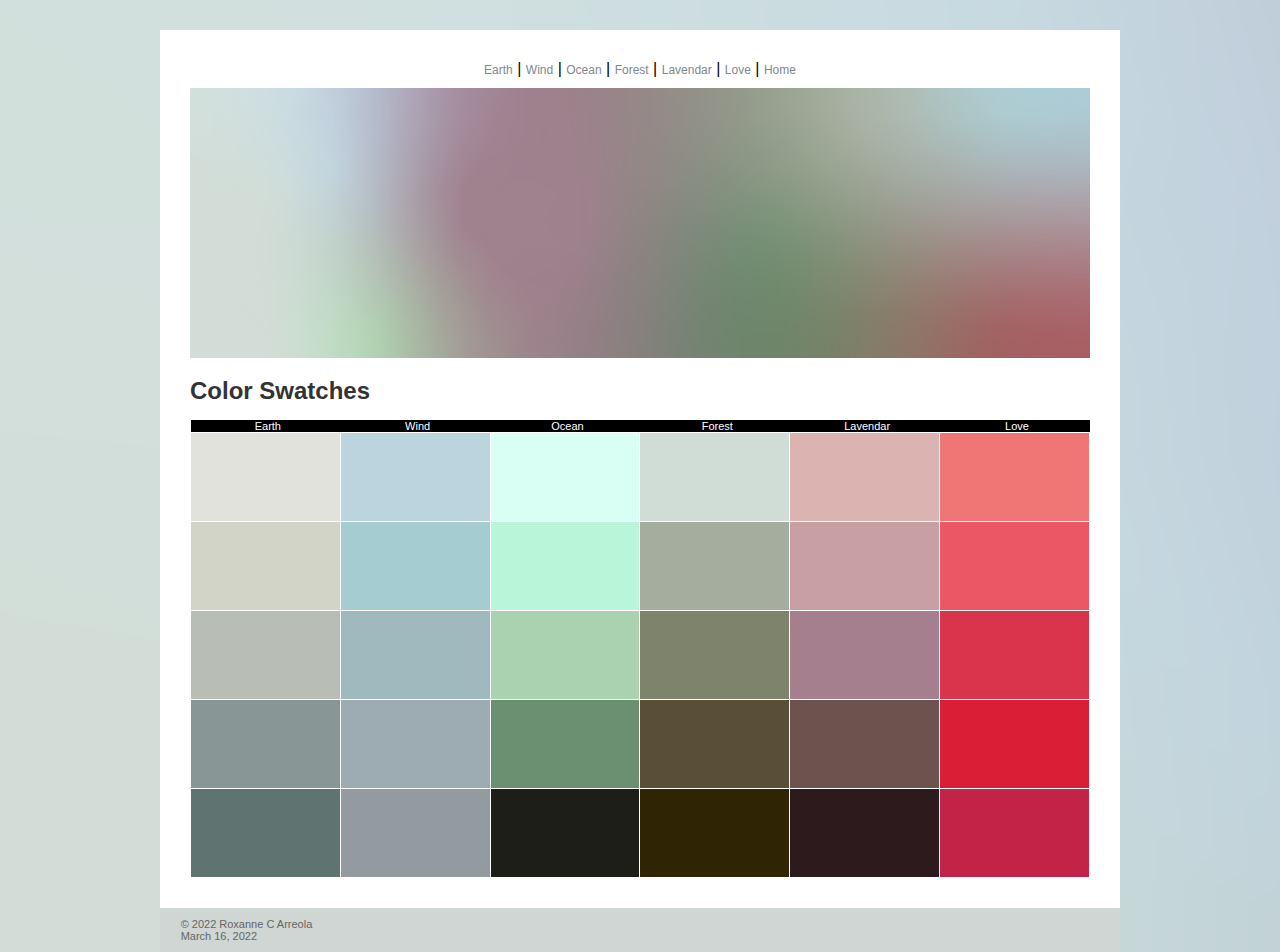
<file: index.html>
<!DOCTYPE html>
<html>
<head>
	<meta charset="UTF-8">

	<title>Roxanne's Site</title> <!-- the title of the page shows up at the top of the browser window or tab. -->
	<link rel="stylesheet" href="css/styles.css"/> <!-- this link tells the HTML page where to find the CSS file to format it. -->
</head>

<body id="home">
<section>
  <header>
  	    <nav><a href="earth.html">Earth</a> | <a href="wind.html">Wind</a> | <a href="ocean.html">Ocean</a> | <a href="forest.html">Forest</a> | <a href="lavendar.html">Lavendar</a> | <a href="love.html">Love</a> | <a href="index.html">Home</a> </nav>

  	<img src="images/finalcolorful.png" alt="finalcolorful"/> <!-- links are always in relation to the file your working in, so we add the "images/" first to tell the HTML file that it can find the colorbanner.jpg in the images folder. *as an aside in web development a folder is known as a Directory. -->
  </header>

  <article>
    <h1>Color Swatches</h1>
    <table>
      <thead>
      <tr>
        <th>Earth</th>
        <th>Wind</th>
        <th>Ocean</th>
        <th>Forest</th>
        <th>Lavendar</th>
        <th>Love</th>
      </tr>
      </thead>
      <tbody>
      <tr>
        <td bgcolor="#eoe2db">&nbsp;</td> <!-- Earth ---------->
        <td bgcolor="#bcd4de">&nbsp;</td> <!-- Wind ---------->
        <td bgcolor="#d9fff5">&nbsp;</td> <!-- Ocean ---------->
        <td bgcolor="#d0ddd7">&nbsp;</td> <!-- Forest ---------->
        <td bgcolor="#dbb3b1">&nbsp;</td> <!-- Lavendar ---------->
        <td bgcolor="#ef7674">&nbsp;</td> <!-- Love ---------->
      </tr>
      <tr>
        <td bgcolor="#d2d4c8">&nbsp;</td> <!-- Early Sky ---------->
        <td bgcolor="#a5ccd1">&nbsp;</td> <!-- Fire Sign ---------->
        <td bgcolor="#b9f5d8">&nbsp;</td> <!-- Velvet Trip ---------->
        <td bgcolor="#a5ae9e">&nbsp;</td> <!-- Mother Earth ---------->
        <td bgcolor="#c89fa3">&nbsp;</td> <!-- Seashells ---------->
        <td bgcolor="#ec5766">&nbsp;</td> <!-- Fiesta ---------->
      </tr>
      <tr>
        <td bgcolor="#b8bdb5">&nbsp;</td> <!-- Early Sky ---------->
        <td bgcolor="#a0b9bf">&nbsp;</td> <!-- Fire Sign ---------->
        <td bgcolor="#aad2b">&nbsp;</td> <!-- Velvet Trip ---------->
        <td bgcolor="#7e846b">&nbsp;</td> <!-- Mother Earth ---------->
        <td bgcolor="#a67f8e">&nbsp;</td> <!-- Seashells ---------->
        <td bgcolor="#da344d">&nbsp;</td> <!-- Fiesta ---------->
      </tr>
      <tr>
        <td bgcolor="#889696">&nbsp;</td> <!-- Early Sky ---------->
        <td bgcolor="#9dacb2">&nbsp;</td> <!-- Fire Sign ---------->
        <td bgcolor="#6B8F71">&nbsp;</td> <!-- Velvet Trip ---------->
        <td bgcolor="#594e36">&nbsp;</td> <!-- Mother Earth ---------->
        <td bgcolor="#6c534e">&nbsp;</td> <!-- Seashells ---------->
        <td bgcolor="#d91e36">&nbsp;</td> <!-- Fiesta ---------->
      </tr>
			<tr>
        <td bgcolor="#5f7470">&nbsp;</td> <!-- Early Sky ---------->
        <td bgcolor="#949ba0">&nbsp;</td> <!-- Fire Sign ---------->
        <td bgcolor="#1d1e18">&nbsp;</td> <!-- Velvet Trip ---------->
        <td bgcolor="#2f2504">&nbsp;</td> <!-- Mother Earth ---------->
        <td bgcolor="#2c1a1d">&nbsp;</td> <!-- Seashells ---------->
        <td bgcolor="#c42348">&nbsp;</td> <!-- Fiesta ---------->
      </tr>
      </tbody>
    </table>

    <p class="visible"></p>
  </article>

  <footer>
    <p>&copy 2022 Roxanne C Arreola</p> <!-- want to know how to get unicode characters to properly show up? http://graphemica.com/© -->
    <p>March 16, 2022</p>
  </footer>
</section>
</body>
</html>
</file>
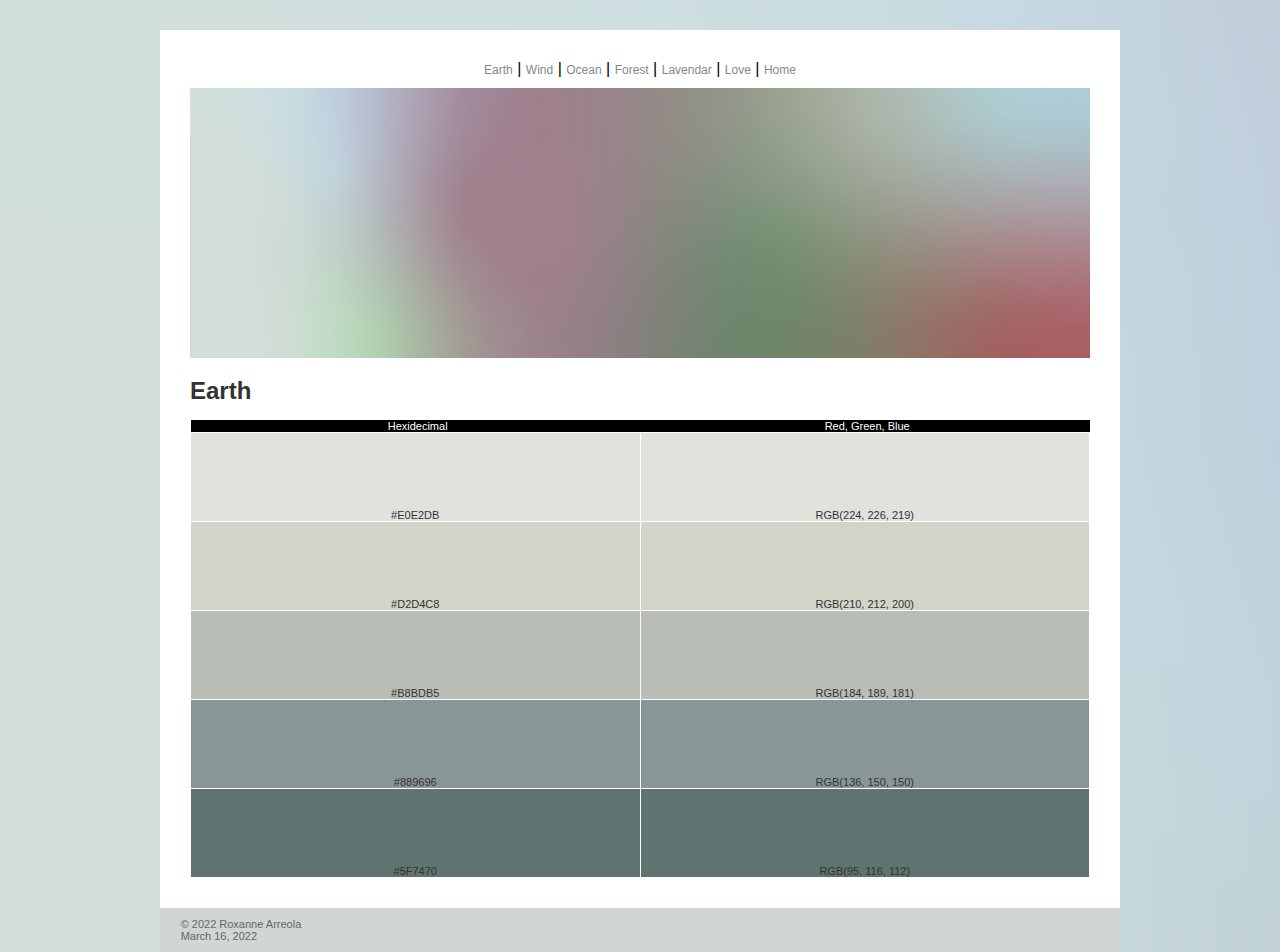
<file: Earth.html>
<!DOCTYPE html>
<html>
<head>
	<meta charset="UTF-8">
	<title>Earth</title>
	<!-- the title of the page shows up at the top of the browser window or tab. -->
	<link rel="stylesheet" href="css/styles.css"/>
	<!-- this link tells the HTML page where to find the CSS file to format it. -->
</head>

<body id="palette">
<section>
	<header>
<nav><a href="earth.html">Earth</a> | <a href="wind.html">Wind</a> | <a href="ocean.html">Ocean</a> | <a href="forest.html">Forest</a> | <a href="lavendar.html">Lavendar</a> | <a href="love.html">Love</a> | <a href="index.html">Home</a> </nav>
	  <img src="images/finalcolorful.png" alt="finalcolorful"/> <!-- links are always in relation to the file your working in, so we add the "images/" first to tell the HTML file that it can find the colorbanner.jpg in the images folder. *as an aside in web development a folder is known as a Directory. -->
	</header>

	<article>
		<h2>Earth</h2>
		<table>
		  <thead>
		    <tr>
		      <th class="lighttext">Hexidecimal</th>
		      <th class="lighttext">Red, Green, Blue</th>
		    </tr>
		  </thead>
		  <tbody>
				<tr>
				 <td bgcolor="#E0E2DB">#E0E2DB</td>
				 <td style="background-color:rgb(224, 226, 219)">RGB(224, 226, 219)</td>
			 </tr>
			 <tr>
				 <td bgcolor="#d2d4c8">#D2D4C8</td>
				 <td style="background-color:rgb(210, 212, 200)">RGB(210, 212, 200)</td>
			 </tr>
		    <tr>
					<td bgcolor="#B8BDB5">#B8BDB5</td>
				  <td style="background-color:rgb(184, 189, 181)">RGB(184, 189, 181)</td>
		    </tr>
		    <tr>
		      <td bgcolor="#889696">#889696</td>
		      <td style="background-color:rgb(136, 150, 150)">RGB(136, 150, 150)</td>
		    </tr>
		    <tr>
					<td bgcolor="#5F7470" class="darktext">#5F7470</td>
					<td style="background-color:rgb(95, 116, 112)" class="darktext">RGB(95, 116, 112)</td>
		    </tr>
		  </tbody>
		</table>
	</article>
	<footer>
	  <p>&copy 2022 Roxanne Arreola</p>
	  <!-- want to know how to get unicode characters to properly show up? http://graphemica.com/© -->
	  <p>March 16, 2022</p>
	</footer>
</section>
</body>
</html>
</file>
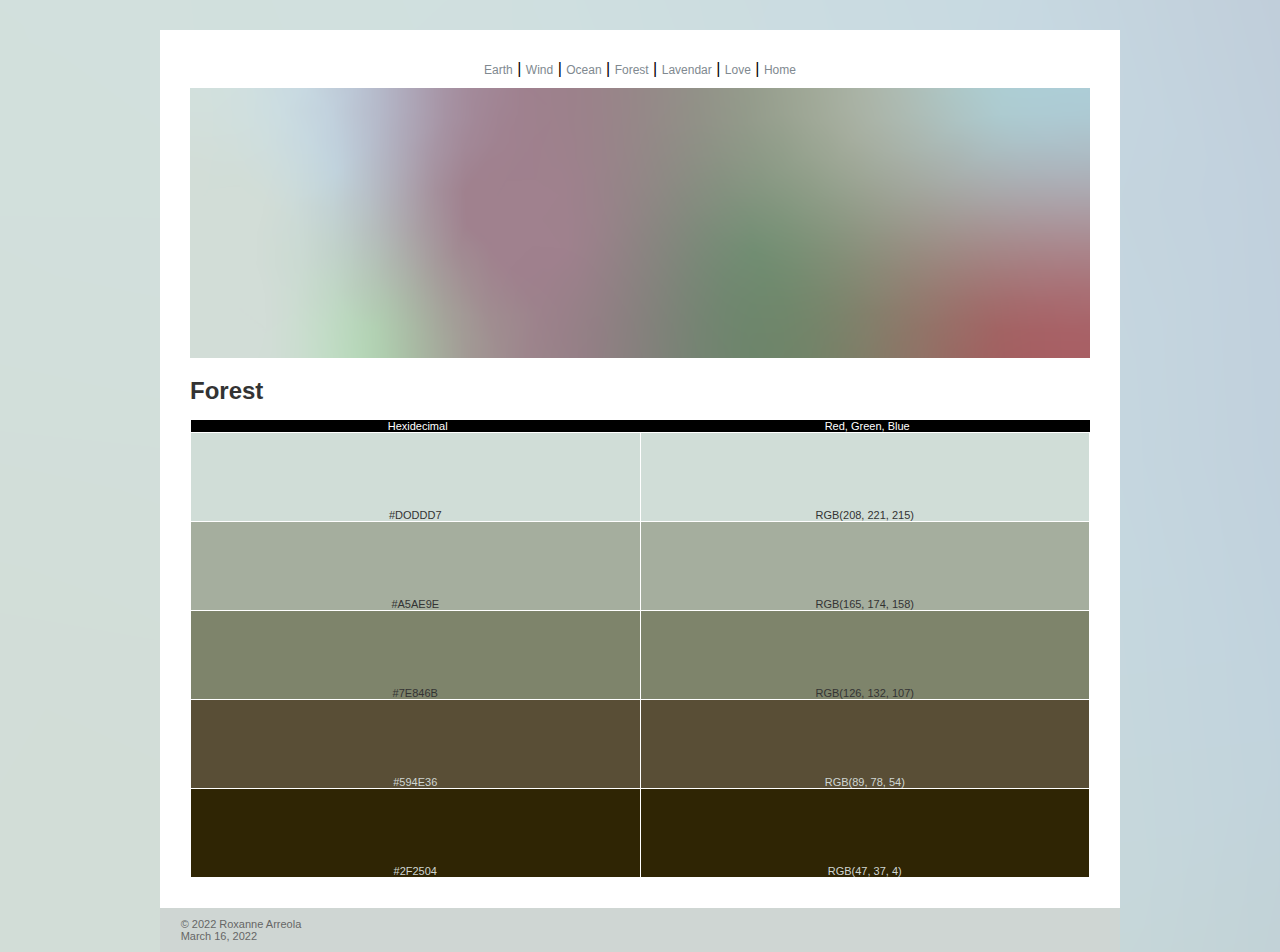
<file: forest.html>
<!DOCTYPE html>
<html>
<head>
	<meta charset="UTF-8">
	<title>Forest</title>
	<!-- the title of the page shows up at the top of the browser window or tab. -->
	<link rel="stylesheet" href="css/styles.css"/>
	<!-- this link tells the HTML page where to find the CSS file to format it. -->
</head>

<body id="palette">
<section>
	<header>
<nav><a href="earth.html">Earth</a> | <a href="wind.html">Wind</a> | <a href="ocean.html">Ocean</a> | <a href="forest.html">Forest</a> | <a href="lavendar.html">Lavendar</a> | <a href="love.html">Love</a> | <a href="index.html">Home</a> </nav>
	  <img src="images/finalcolorful.png" alt="finalcolorful"/> <!-- links are always in relation to the file your working in, so we add the "images/" first to tell the HTML file that it can find the colorbanner.jpg in the images folder. *as an aside in web development a folder is known as a Directory. -->
	</header>

	<article>
		<h2>Forest</h2>
		<table>
		  <thead>
		    <tr>
		      <th class="lighttext">Hexidecimal</th>
		      <th class="lighttext">Red, Green, Blue</th>
		    </tr>
		  </thead>
		  <tbody>
		    <tr>
		      <td bgcolor="#D0DDD7" class="darktext">#DODDD7</td>
		      <td style="background-color:rgb(208, 221, 215)" class="darktext">RGB(208, 221, 215)</td>
		    </tr>
		    <tr>
		      <td bgcolor="#A5AE9E">#A5AE9E</td>
		      <td style="background-color:rgb(165, 174, 158)">RGB(165, 174, 158)</td>
		    </tr>
		    <tr>
		      <td bgcolor="#7E846B">#7E846B</td>
		      <td style="background-color:rgb(126, 132, 107)">RGB(126, 132, 107)</td>
		    </tr>
		    <tr>
		      <td bgcolor="#594E36"class="lighttext">#594E36</td>
		      <td style="background-color:rgb(89, 78, 54)"class="lighttext">RGB(89, 78, 54)</td>
		    </tr>
				<tr>
					<td bgcolor="#2F2504"class="lighttext">#2F2504</td>
					<td style="background-color:rgb(47, 37, 4)" class="lighttext">RGB(47, 37, 4)</td>
				</tr>
		  </tbody>
		</table>
	</article>
	<footer>
	  <p>&copy 2022 Roxanne Arreola</p>
	  <!-- want to know how to get unicode characters to properly show up? http://graphemica.com/© -->
	  <p>March 16, 2022</p>
	</footer>
</section>
</body>
</html>
</file>
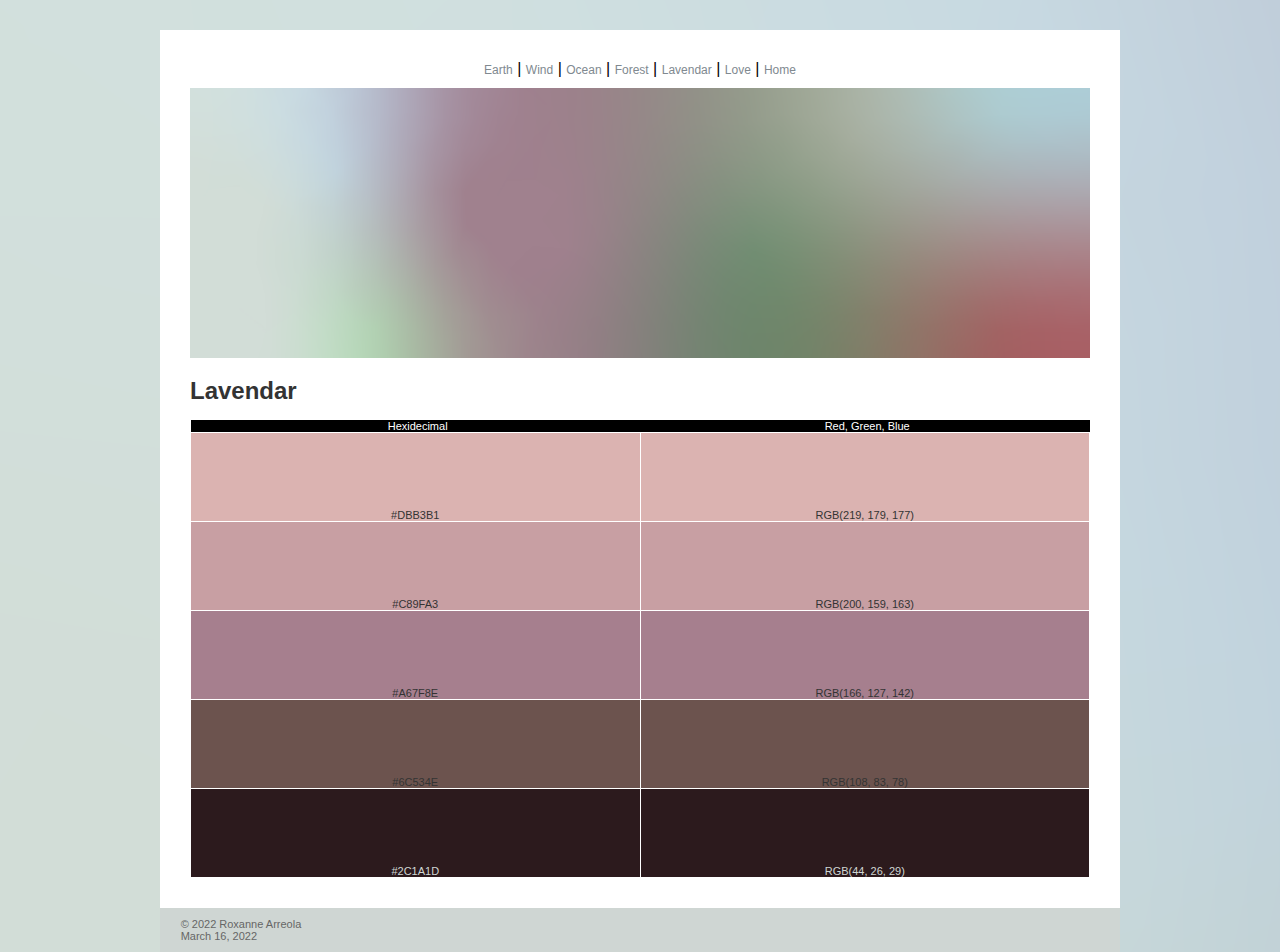
<file: lavendar.html>
<!DOCTYPE html>
<html>
<head>
	<meta charset="UTF-8">
	<title>Lavendar</title>
	<!-- the title of the page shows up at the top of the browser window or tab. -->
	<link rel="stylesheet" href="css/styles.css"/>
	<!-- this link tells the HTML page where to find the CSS file to format it. -->
</head>

<body id="palette">
<section>
	<header>
<nav><a href="earth.html">Earth</a> | <a href="wind.html">Wind</a> | <a href="ocean.html">Ocean</a> | <a href="forest.html">Forest</a> | <a href="lavendar.html">Lavendar</a> | <a href="love.html">Love</a> | <a href="index.html">Home</a> </nav>
	  <img src="images/finalcolorful.png" alt="finalcolorful"/> <!-- links are always in relation to the file your working in, so we add the "images/" first to tell the HTML file that it can find the colorbanner.jpg in the images folder. *as an aside in web development a folder is known as a Directory. -->
	</header>

	<article>
		<h2>Lavendar</h2>
		<table>
		  <thead>
		    <tr>
		      <th class="lighttext">Hexidecimal</th>
		      <th class="lighttext">Red, Green, Blue</th>
		    </tr>
		  </thead>
		  <tbody>
				<tr>
					<td bgcolor="#dbb3b1">#DBB3B1</td>
					<td style="background-color:rgb(219, 179, 177)">RGB(219, 179, 177)</td>
				</tr>
		    <tr>
		      <td bgcolor="#C89FA3" class="darktext">#C89FA3</td>
		      <td style="background-color:rgb(200, 159, 163)" class="darktext">RGB(200, 159, 163)</td>
		    </tr>
		    <tr>
		      <td bgcolor="#A67F8E">#A67F8E</td>
		      <td style="background-color:rgb(166, 127, 142)">RGB(166, 127, 142)</td>
		    </tr>
		    <tr>
		      <td bgcolor="#6C534E">#6C534E</td>
		      <td style="background-color:rgb(108, 83, 78)">RGB(108, 83, 78)</td>
		    </tr>
				<tr>
					<td bgcolor="#2C1A1D"class="lighttext">#2C1A1D</td>
					<td style="background-color:rgb(44, 26, 29)"class="lighttext">RGB(44, 26, 29)</td>
				</tr>
		  </tbody>
		</table>
	</article>
	<footer>
	  <p>&copy 2022 Roxanne Arreola</p>
	  <!-- want to know how to get unicode characters to properly show up? http://graphemica.com/© -->
	  <p>March 16, 2022</p>
	</footer>
</section>
</body>
</html>
</file>
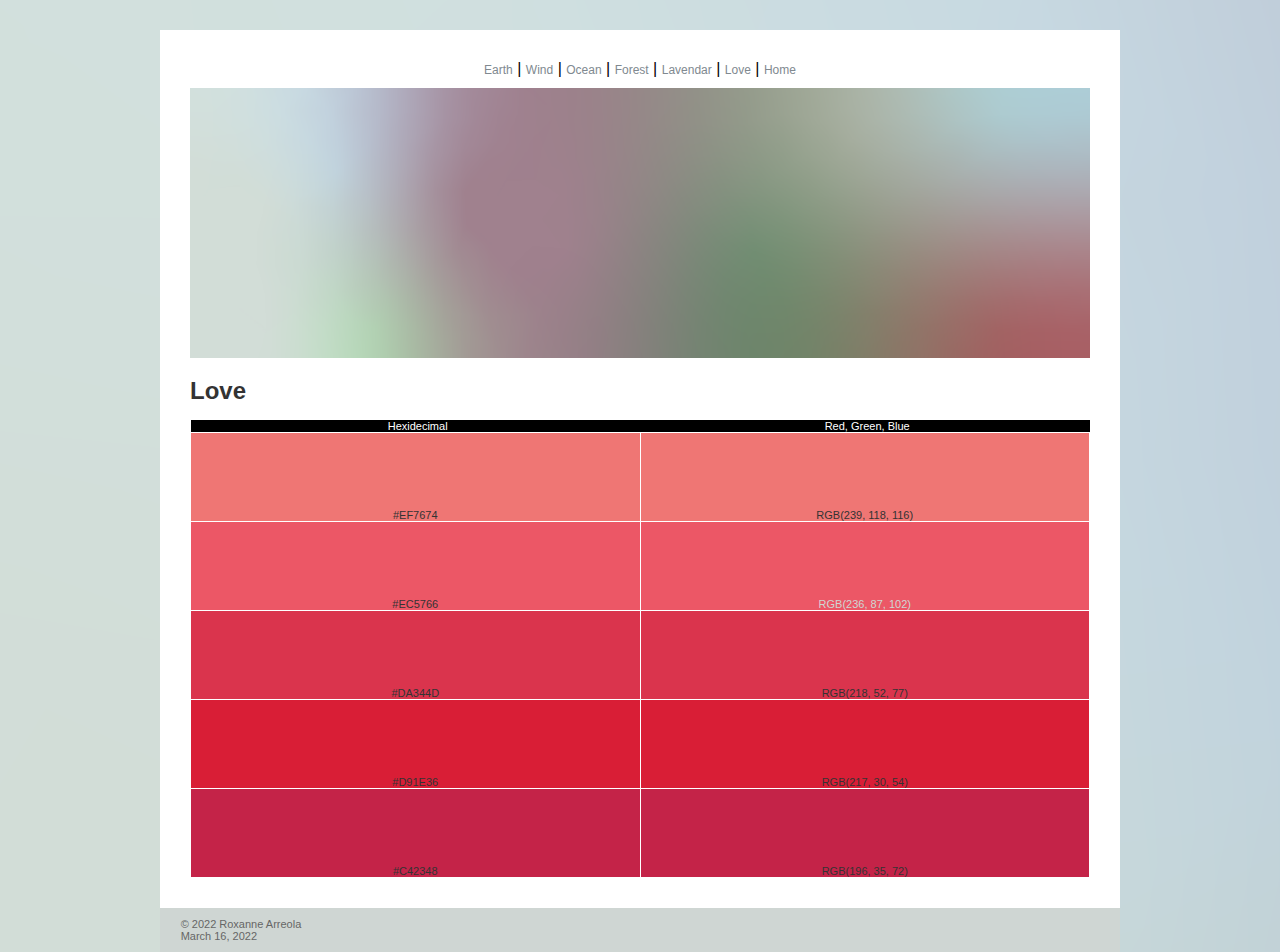
<file: love.html>
<!DOCTYPE html>
<html>
<head>
	<meta charset="UTF-8">
	<title>Love</title>
	<!-- the title of the page shows up at the top of the browser window or tab. -->
	<link rel="stylesheet" href="css/styles.css"/>
	<!-- this link tells the HTML page where to find the CSS file to format it. -->
</head>

<body id="palette">
<section>
	<header>
<nav><a href="earth.html">Earth</a> | <a href="wind.html">Wind</a> | <a href="ocean.html">Ocean</a> | <a href="forest.html">Forest</a> | <a href="lavendar.html">Lavendar</a> | <a href="Love.html">Love</a> | <a href="index.html">Home</a> </nav>
	  <img src="images/finalcolorful.png" alt="finalcolorful"/> <!-- links are always in relation to the file your working in, so we add the "images/" first to tell the HTML file that it can find the colorbanner.jpg in the images folder. *as an aside in web development a folder is known as a Directory. -->
	</header>

	<article>
		<h2>Love</h2>
		<table>
		  <thead>
		    <tr>
		      <th class="lighttext">Hexidecimal</th>
		      <th class="lighttext">Red, Green, Blue</th>
		    </tr>
		  </thead>
		  <tbody>
				<tr>
				 <td bgcolor="#ef7674">#EF7674</td>
				 <td style="background-color:rgb(239, 118, 116)">RGB(239, 118, 116)</td>
			 </tr>
		    <tr>
		      <td bgcolor="#EC5766" class="darktext">#EC5766</td>
		      <td style="background-color:rgb(236, 87, 102)" class="lighttext">RGB(236, 87, 102)</td>
		    </tr>
		    <tr>
		      <td bgcolor="#DA344D">#DA344D</td>
		      <td style="background-color:rgb(218, 52, 77)">RGB(218, 52, 77)</td>
		    </tr>
		    <tr>
		      <td bgcolor="#D91E36">#D91E36</td>
		      <td style="background-color:rgb(217, 30, 54)">RGB(217, 30, 54)</td>
		    </tr>
				<tr>
					<td bgcolor="#C42348">#C42348</td>
					<td style="background-color:rgb(196, 35, 72)">RGB(196, 35, 72)</td>
				</tr>
		  </tbody>
		</table>
	</article>
	<footer>
	  <p>&copy 2022 Roxanne Arreola</p>
	  <!-- want to know how to get unicode characters to properly show up? http://graphemica.com/© -->
	  <p>March 16, 2022</p>
	</footer>
</section>
</body>
</html>
</file>
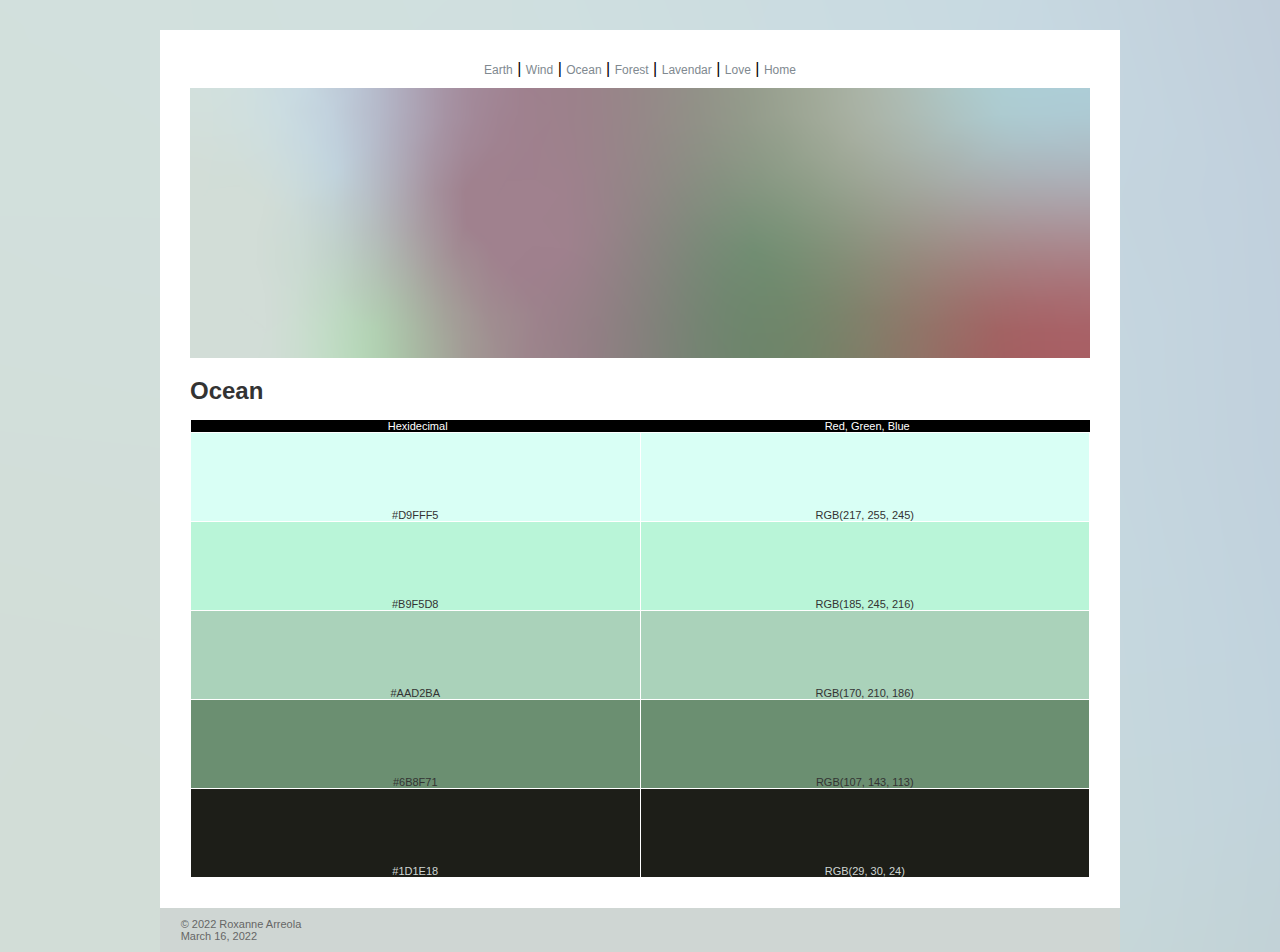
<file: ocean.html>
<!DOCTYPE html>
<html>
<head>
	<meta charset="UTF-8">
	<title>Ocean</title>
	<!-- the title of the page shows up at the top of the browser window or tab. -->
	<link rel="stylesheet" href="css/styles.css"/>
	<!-- this link tells the HTML page where to find the CSS file to format it. -->
</head>

<body id="palette">
<section>
	<header>
		<nav><a href="earth.html">Earth</a> | <a href="wind.html">Wind</a> | <a href="ocean.html">Ocean</a> | <a href="forest.html">Forest</a> | <a href="lavendar.html">Lavendar</a> | <a href="love.html">Love</a> | <a href="index.html">Home</a> </nav>
	  <img src="images/finalcolorful.png" alt="finalcolorful"/> <!-- links are always in relation to the file your working in, so we add the "images/" first to tell the HTML file that it can find the colorbanner.jpg in the images folder. *as an aside in web development a folder is known as a Directory. -->
	</header>

	<article>
		<h2>Ocean</h2>
		<table>
		  <thead>
		    <tr>
		      <th class="lighttext">Hexidecimal</th>
		      <th class="lighttext">Red, Green, Blue</th>
		    </tr>
		  </thead>
		  <tbody>
		    <tr>
		      <td bgcolor="#D9FFF5" class="darktext">#D9FFF5</td>
		      <td style="background-color:rgb(217, 255, 245)" class="darktext">RGB(217, 255, 245)</td>
		    </tr>
		    <tr>
		      <td bgcolor="#B9F5D8">#B9F5D8</td>
		      <td style="background-color:rgb(185, 245, 216)">RGB(185, 245, 216)</td>
		    </tr>
		    <tr>
		      <td bgcolor="#AAD2BA">#AAD2BA</td>
		      <td style="background-color:rgb(170, 210, 186)">RGB(170, 210, 186)</td>
		    </tr>
		    <tr>
		      <td bgcolor="#6B8F71">#6B8F71</td>
		      <td style="background-color:rgb(107, 143, 113)">RGB(107, 143, 113)</td>
		    </tr>
				<tr>
					<td bgcolor="#1D1E18"class="lighttext">#1D1E18</td>
					<td style="background-color:rgb(29, 30, 24)"class="lighttext">RGB(29, 30, 24)</td>
				</tr>
		  </tbody>
		</table>
	</article>
	<footer>
	  <p>&copy 2022 Roxanne Arreola</p>
	  <!-- want to know how to get unicode characters to properly show up? http://graphemica.com/© -->
	  <p>March 16, 2022</p>
	</footer>
</section>
</body>
</html>
</file>
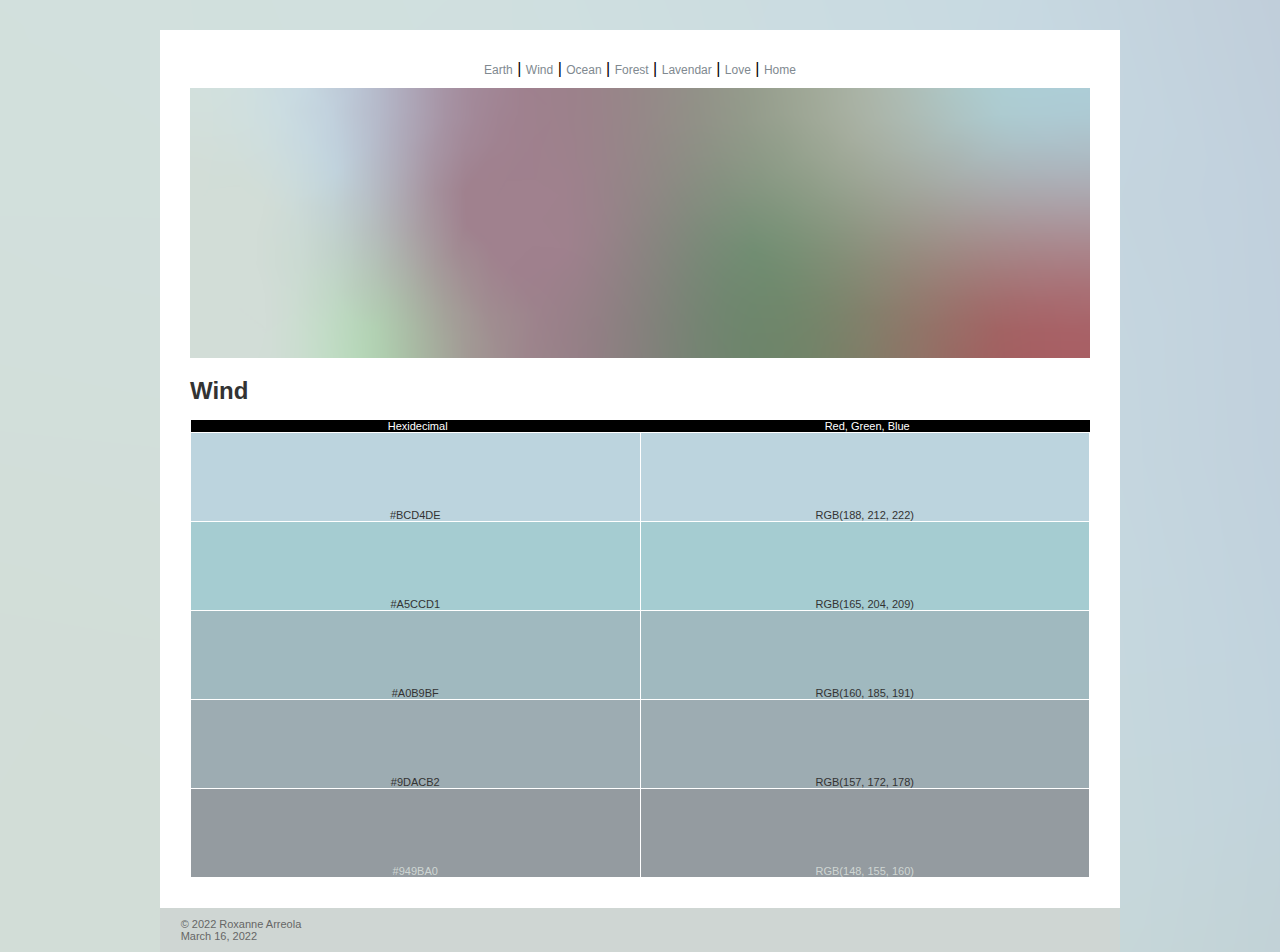
<file: Wind.html>
<!DOCTYPE html>
<html>
<head>
	<meta charset="UTF-8">
	<title>Wind</title>
	<!-- the title of the page shows up at the top of the browser window or tab. -->
	<link rel="stylesheet" href="css/styles.css"/>
	<!-- this link tells the HTML page where to find the CSS file to format it. -->
</head>

<body id="palette">
<section>
	<header>
<nav><a href="earth.html">Earth</a> | <a href="wind.html">Wind</a> | <a href="ocean.html">Ocean</a> | <a href="forest.html">Forest</a> | <a href="lavendar.html">Lavendar</a> | <a href="Love.html">Love</a> | <a href="index.html">Home</a> </nav>
	  <img src="images/finalcolorful.png" alt="finalcolorful"/> <!-- links are always in relation to the file your working in, so we add the "images/" first to tell the HTML file that it can find the colorbanner.jpg in the images folder. *as an aside in web development a folder is known as a Directory. -->
	</header>

	<article>
		<h2>Wind</h2>
		<table>
		  <thead>
		    <tr>
		      <th class="lighttext">Hexidecimal</th>
		      <th class="lighttext">Red, Green, Blue</th>
		    </tr>
		  </thead>
		  <tbody>
		    <tr>
		      <td bgcolor="#BCD4DE" class="darktext">#BCD4DE</td>
		      <td style="background-color:rgb(188, 212, 222)" class="darktext">RGB(188, 212, 222)</td>
		    </tr>
		    <tr>
		      <td bgcolor="#A5CCD1">#A5CCD1</td>
		      <td style="background-color:rgb(165, 204, 209)">RGB(165, 204, 209)</td>
		    </tr>
		    <tr>
		      <td bgcolor="#A0B9BF">#A0B9BF</td>
		      <td style="background-color:rgb(160, 185, 191)">RGB(160, 185, 191)</td>
		    </tr>
		    <tr>
		      <td bgcolor="#9DACB2">#9DACB2</td>
		      <td style="background-color:rgb(157, 172, 178)">RGB(157, 172, 178)</td>
		    </tr>
				<tr>
					<td bgcolor="#949BA0" class="lighttext">#949BA0</td>
					<td style="background-color:rgb(148, 155, 160)" class="lighttext" >RGB(148, 155, 160)</td>
				</tr>
		  </tbody>
		</table>
	</article>
	<footer>
	  <p>&copy 2022 Roxanne Arreola</p>
	  <!-- want to know how to get unicode characters to properly show up? http://graphemica.com/© -->
	  <p>March 16, 2022</p>
	</footer>
</section>
</body>
</html>
</file>
<file: css/styles.css>
/* this first section is what is known as a CSS reset, it strips any styles that are inherited from the browser that an individual is looking at the page in.*/
body,div,dl,dt,dd,ul,ol,li, pre,form,fieldset,input,textarea,optgroup,button,p, blockquote,th,td{margin:0;padding:0;}h1,h2,h3,h4,h5,h6{font-size:100%;font-weight:normal;}table{border-collapse:collapse;border-spacing:0;}caption,th{text-align:left;}ol,ul{list-style:none;}fieldset,img{border:0;}input,textarea,select,optgroup,option,button{font-family:inherit;font-size:100%;}button,input {width: auto;overflow: visible;}optgroup,address,caption,cite,code,dfn,em,strong,th,var{font-style:normal;font-weight:normal;}q:before,q:after{content:'';}abbr,acronym {border:0;} dl li{list-style: none;} a{text-decoration: none;}

/* now comes our chosen styles.*/

/* a major note about working responsively: pixels are not responsive so we need to set many of our pixel set sizes to % or ems by figuring out a simple formula (target divided by context = result)*/

body {
	font-family: Tahoma, Verdana, Arial, Helvetica, sans-serif;
	background-image: url("../images/finalcolorful.png"); /* with CSS3 we can now work with things like gradient backgrounds! */
	margin: 0;
	padding: 0;
	color: #000;
}

h1, h2, h3, h4, h5, h6 {
	font-family: "Trebuchet MS", Arial, Helvetica, sans-serif;
	color: #333;
	font-weight: bold;
	font-size: 1.5em;
	margin: 0.625em 0;
}

section, article, header, footer, nav {
	display: block;
}

/* ~~ Styling for your site's links must remain in this order - including the group of selectors that create the hover effect. ~~ */
a:link {
	color: #808990;
	font-size: 0.75em; /* font size on most browsers equates to 16px, but by following The Formula we get a responsive em value 12 / 16 = 0.75 */
}

a:hover, a:active, a:focus { /* this group of selectors will give a keyboard navigator the same hover experience as the person using a mouse. */
	color: #221E20;
}

section {
	width: 75%; /* width can also be determined by our formula or visual choice by setting and testing our section width in % */
	margin-top: 1.875em;
	margin-right: auto; /* the auto value on the sides, coupled with the width, centers the layout */
	margin-bottom: 0;
	margin-left: auto;
	padding-top: 1.875em;
	background: #FFF;
}

header {
	background: #ffffff;
	padding-right: 1.875em;
	padding-left: 1.875em;
}

header img {
	width: 100%; /* by setting a width of 100% to our header img the picture can now scale with the screen. note that it it the percentage of the containing div/article/section/etc. that it is determining. */
}

nav {
	margin-bottom: 0.625em;
	/* by default items always build on the top left, but since the nav is the container for our links we can do float: right to have it on the right hand side, or because it is all text links we could use text-align: center to have our navigation in the middle. */
text-align:center;
}

article {
	padding: 0 1.875em 1.875em 1.875em; /* we use a short hand version of things for margin and padding settings instead of writing padding-top: padding-right: padding-bottom: padding-left: they can be put on one command, the order of which is padding: top right bottom left. */
}

article p {
	font-family: "Trebuchet MS", Arial, Helvetica, sans-serif;
	font-size: 0.875em;
	color: #AAA;
	line-height: 1.5em;
}

table {
	width: 100%;
	border: 0.0625em;
	text-align: center;
}

#home th {
	width: 16.6%;
	background-color: #000;
	color: #fff;
	font-size: 0.6875em;
	padding-left: 0.4375em;
		text-align: center;
}

#palette th {
	width: 50%;
	background-color: #000;
	color: #fff;
	font-size: 0.6875em;
	padding-left: 0.4375em;
		text-align: center;
}

td {
	font-size: 0.6875em;
	color: #333;
	padding-right: 0.25em;
	padding-left: 0.25em;
	border: 0.0625em solid #FFF;
	height: 8em;
	vertical-align: bottom;
}

table tr td span {
	color: #FFF;
}

.instruction {
	font-style: italic;
}

.lighttext {
	color: #CFD6D3;
}

.visible {
	color: #AAA;
	display: block; /*sometimes we need to hide something but still have it in our HTML, we can do this by adding a CSS command of display: none.*/
}

/* ~~ The footer ~~ */
footer {
	padding: 0.625em 0; /* this is the padding short hand short hand where the left is for top AND bottom and the right is for left AND right properties*/
	background: #CFD6D3;
}

footer p {
	font-family: "Trebuchet MS", Arial, Helvetica, sans-serif;
	font-size: 0.6875em;
	color: #666;
	margin-right: 1.875em;
	margin-left: 1.875em;
}

/* ~~ miscellaneous float/clear classes ~~ */
.right {  /* this class can be used to float an element right in your page. The floated element must precede the element it should be next to on the page. */
	float: right;
	margin-left: 0.5em;
}
.left { /* this class can be used to float an element left in your page. The floated element must precede the element it should be next to on the page. */
	float: left;
	margin-right: 0.5em;
}

/* self-clear floats */
.group:after {
	content: ".";
	display: block;
	height: 0;
	clear: both;
	visibility: hidden;
}

/* notice how the site ends up looking a bit awkward at smaller window sizes? we can change our rules to help with this by using media queries! */

/*--------------------------------------------------- media query ---------------------------------------------------

@media screen and (max-width: 650px) {
	section {
		width: 500px;
	}

*/
</file>
